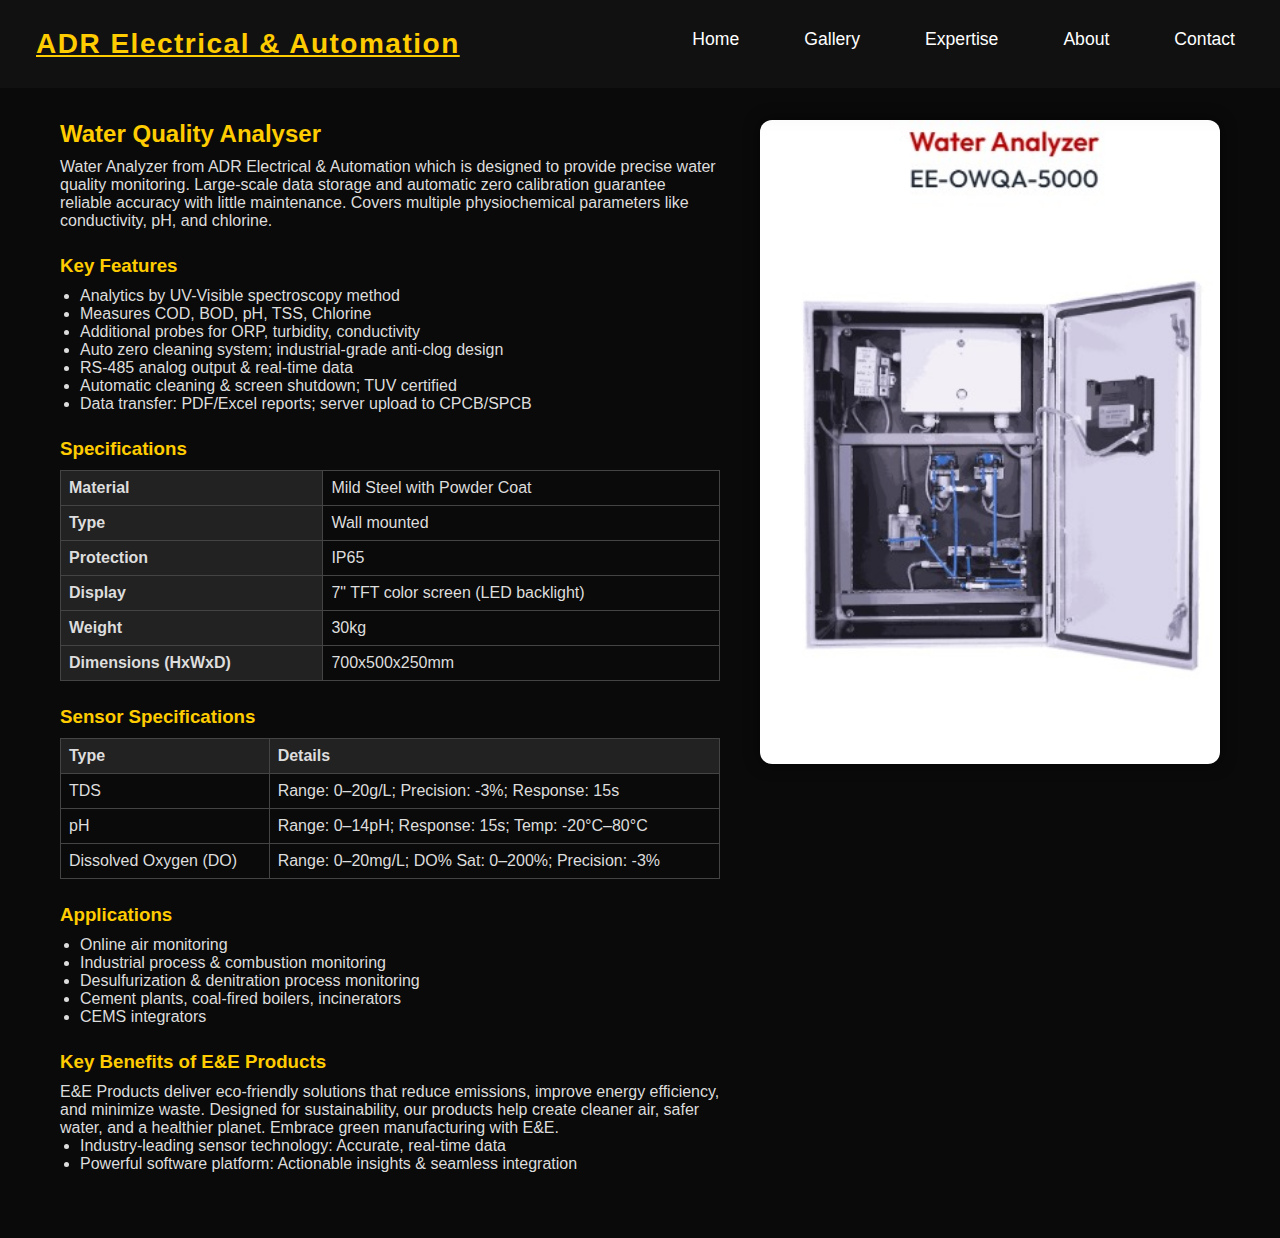
<file: project1.html>
<!DOCTYPE html>
<html lang="en">
<head>
  <meta charset="UTF-8" />
  <meta name="viewport" content="width=device-width, initial-scale=1.0" />
  <title>Water Quality Analyser - ADR Electrical & Automation</title>
  <link rel="stylesheet" href="css/style.css" />
  <style>
    .project-page {
      display: flex;
      flex-wrap: wrap;
      gap: 40px;
      max-width: 1200px;
      margin: 120px auto 40px;
      padding: 0 20px;
      color: #ddd;
    }
    .project-text {
      flex: 1 1 500px;
    }
    .project-images {
      flex: 1 1 300px;
      display: flex;
      flex-direction: column;
      gap: 20px;
    }
    .project-images img {
      width: 100%;
      border-radius: 12px;
      box-shadow: 0 0 15px rgba(0,0,0,0.6);
    }
    h1, h2, h3 {
      color: #ffcc00;
      margin-bottom: 10px;
    }
    .section-block {
      margin-bottom: 25px;
    }
    ul {
      margin-left: 20px;
      margin-bottom: 10px;
    }
    .downloads a {
      display: inline-block;
      margin: 5px 10px 5px 0;
      padding: 6px 12px;
      background: #222;
      border-radius: 6px;
      color: #ffcc00;
      text-decoration: none;
      transition: all 0.3s ease;
    }
    .downloads a:hover {
      background: #ffcc00;
      color: #000;
      transform: translateY(-2px);
      box-shadow: 0 0 10px rgba(255, 204, 0, 0.6);
    }
    table {
      width: 100%;
      border-collapse: collapse;
      margin-top: 10px;
    }
    table th, table td {
      border: 1px solid #444;
      padding: 8px;
      text-align: left;
    }
    table th {
      background: #222;
    }
  </style>
</head>
<body>
  <header>
    <nav class="navbar">
      <a href="index.html#home" class="logo">ADR Electrical & Automation</a>
      <ul class="nav-links">
        <li><a href="index.html#home">Home</a></li>
        <li><a href="index.html#gallery">Gallery</a></li>
        <li><a href="index.html#expertise">Expertise</a></li>
        <li><a href="index.html#about">About</a></li>
        <li><a href="index.html#contact">Contact</a></li>
      </ul>
    </nav>
  </header>

  <main class="project-page">
    <div class="project-text">
      <div class="section-block">
        <!-- <h1>All Products > Water Monitoring > Water Quality Analyser</h1> -->
        <h2>Water Quality Analyser</h2>
        <p>Water Analyzer from ADR Electrical & Automation which is designed to provide precise water quality monitoring. Large-scale data storage and automatic zero calibration guarantee reliable accuracy with little maintenance. Covers multiple physiochemical parameters like conductivity, pH, and chlorine.</p>
      </div>

      <div class="section-block">
        <h3>Key Features</h3>
        <ul>
          <li>Analytics by UV-Visible spectroscopy method</li>
          <li>Measures COD, BOD, pH, TSS, Chlorine</li>
          <li>Additional probes for ORP, turbidity, conductivity</li>
          <li>Auto zero cleaning system; industrial-grade anti-clog design</li>
          <li>RS-485 analog output & real-time data</li>
          <li>Automatic cleaning & screen shutdown; TUV certified</li>
          <li>Data transfer: PDF/Excel reports; server upload to CPCB/SPCB</li>
        </ul>
      </div>

      <div class="section-block">
        <h3>Specifications</h3>
        <table>
          <tr><th>Material</th><td>Mild Steel with Powder Coat</td></tr>
          <tr><th>Type</th><td>Wall mounted</td></tr>
          <tr><th>Protection</th><td>IP65</td></tr>
          <tr><th>Display</th><td>7" TFT color screen (LED backlight)</td></tr>
          <tr><th>Weight</th><td>30kg</td></tr>
          <tr><th>Dimensions (HxWxD)</th><td>700x500x250mm</td></tr>
        </table>
      </div>

      <div class="section-block">
        <h3>Sensor Specifications</h3>
        <table>
          <tr><th>Type</th><th>Details</th></tr>
          <tr><td>TDS</td><td>Range: 0–20g/L; Precision: -3%; Response: 15s</td></tr>
          <tr><td>pH</td><td>Range: 0–14pH; Response: 15s; Temp: -20°C–80°C</td></tr>
          <tr><td>Dissolved Oxygen (DO)</td><td>Range: 0–20mg/L; DO% Sat: 0–200%; Precision: -3%</td></tr>
        </table>
      </div>

      <div class="section-block">
        <h3>Applications</h3>
        <ul>
          <li>Online air monitoring</li>
          <li>Industrial process & combustion monitoring</li>
          <li>Desulfurization & denitration process monitoring</li>
          <li>Cement plants, coal-fired boilers, incinerators</li>
          <li>CEMS integrators</li>
        </ul>
      </div>
<!-- 
      <div class="section-block downloads">
        <h3>Downloads</h3>
        <a href="#">OWQA User Manual</a>
        <a href="#">OWQA Catalogue PDF</a>
      </div> -->

      <div class="section-block">
        <h3>Key Benefits of E&E Products</h3>
        <p>E&E Products deliver eco-friendly solutions that reduce emissions, improve energy efficiency, and minimize waste. Designed for sustainability, our products help create cleaner air, safer water, and a healthier planet. Embrace green manufacturing with E&E.</p>
        <ul>
          <li>Industry-leading sensor technology: Accurate, real-time data</li>
          <li>Powerful software platform: Actionable insights & seamless integration</li>
        </ul>
      </div>
    </div>

    <div class="project-images">
      <img src="assets/a6.jpeg" alt="Water Quality Analyser">
      <!-- <img src="assets/a61.jpeg" alt="Water Quality Analyser"> -->
      <!-- <img src="assets/a2.jpeg" alt="Analyzer Close-up"> -->
    </div>
  </main>
</body>
</html>
</file>
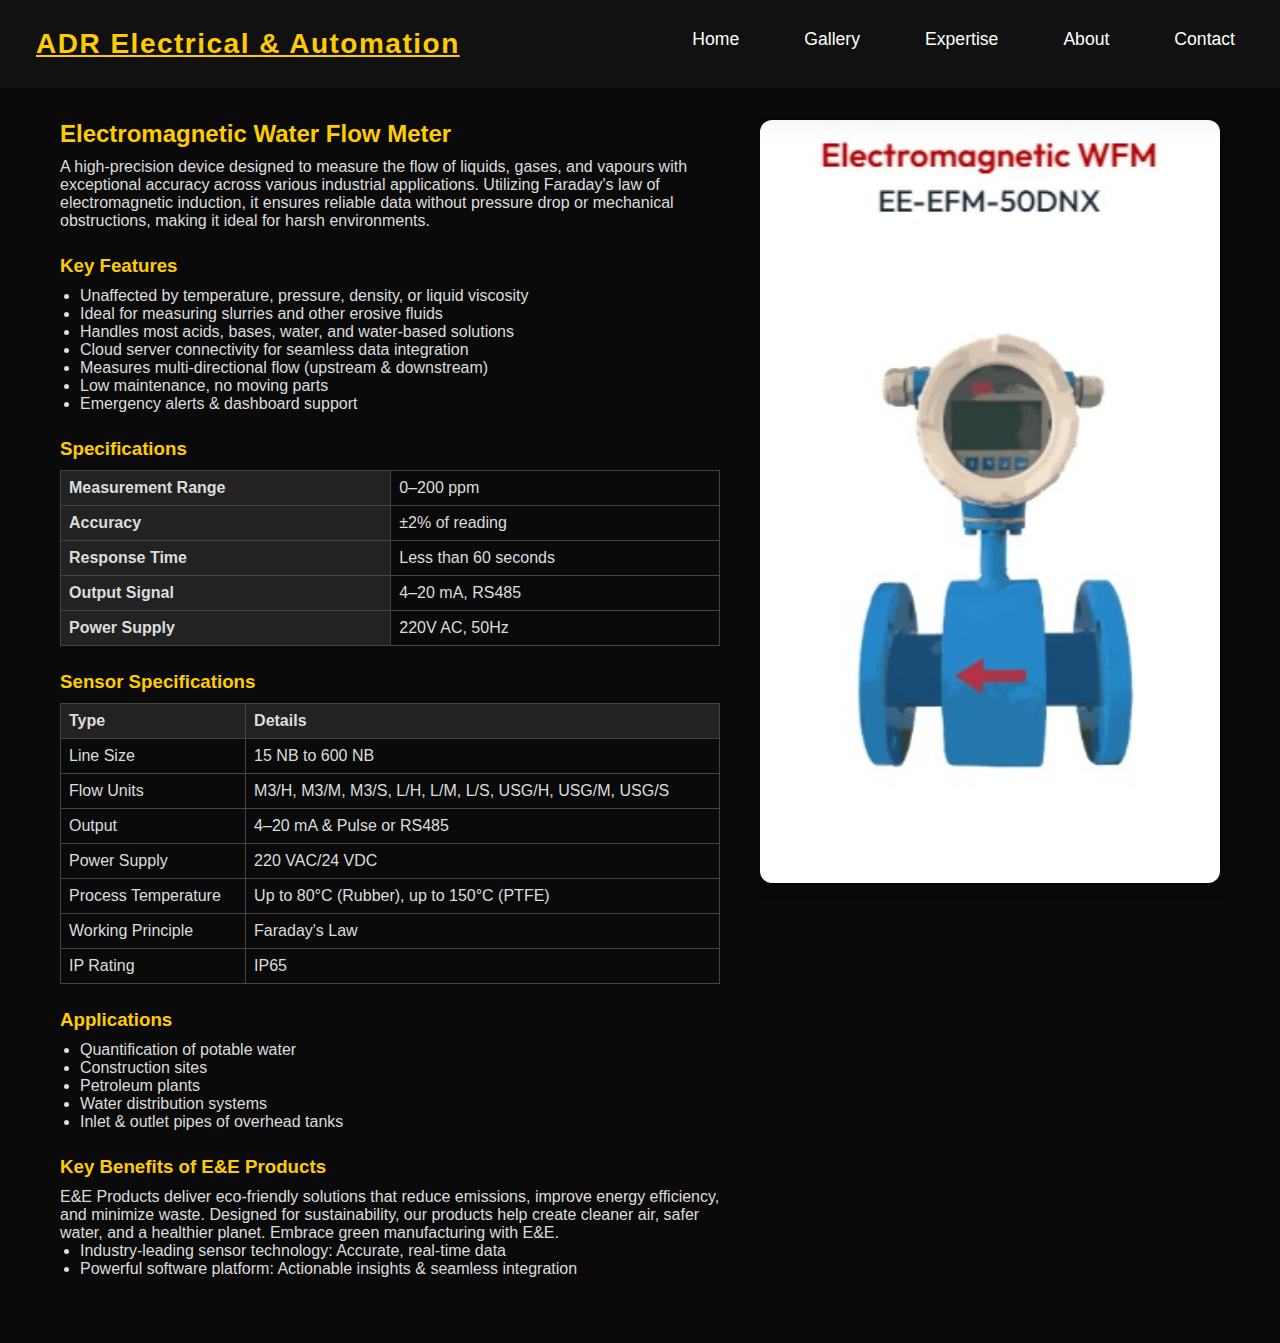
<file: project2.html>
<!DOCTYPE html>
<html lang="en">
<head>
  <meta charset="UTF-8" />
  <meta name="viewport" content="width=device-width, initial-scale=1.0" />
  <title>Electromagnetic Water Flow Meter - ADR Electrical & Automation</title>
  <link rel="stylesheet" href="css/style.css" />
  <style>
    .project-page {
      display: flex;
      flex-wrap: wrap;
      gap: 40px;
      max-width: 1200px;
      margin: 120px auto 40px;
      padding: 0 20px;
      color: #ddd;
    }
    .project-text {
      flex: 1 1 500px;
    }
    .project-images {
      flex: 1 1 300px;
      display: flex;
      flex-direction: column;
      gap: 20px;
    }
    .project-images img {
      width: 100%;
      border-radius: 12px;
      box-shadow: 0 0 15px rgba(0,0,0,0.6);
    }
    h1, h2, h3 {
      color: #ffcc00;
      margin-bottom: 10px;
    }
    .section-block {
      margin-bottom: 25px;
    }
    ul {
      margin-left: 20px;
      margin-bottom: 10px;
    }
    .downloads a {
      display: inline-block;
      margin: 5px 10px 5px 0;
      padding: 6px 12px;
      background: #222;
      border-radius: 6px;
      color: #ffcc00;
      text-decoration: none;
      transition: all 0.3s ease;
    }
    .downloads a:hover {
      background: #ffcc00;
      color: #000;
      transform: translateY(-2px);
      box-shadow: 0 0 10px rgba(255, 204, 0, 0.6);
    }
    table {
      width: 100%;
      border-collapse: collapse;
      margin-top: 10px;
    }
    table th, table td {
      border: 1px solid #444;
      padding: 8px;
      text-align: left;
    }
    table th {
      background: #222;
    }
  </style>
</head>
<body>
  <header>
    <nav class="navbar">
      <a href="index.html#home" class="logo">ADR Electrical & Automation</a>
      <ul class="nav-links">
        <li><a href="index.html#home">Home</a></li>
        <li><a href="index.html#gallery">Gallery</a></li>
        <li><a href="index.html#expertise">Expertise</a></li>
        <li><a href="index.html#about">About</a></li>
        <li><a href="index.html#contact">Contact</a></li>
      </ul>
    </nav>
  </header>

  <main class="project-page">
    <div class="project-text">
      <div class="section-block">
        <!-- <h1>All Products > Water Monitoring > Electromagnetic Water Flow Meter</h1> -->
        <h2>Electromagnetic Water Flow Meter</h2>
        <p>A high-precision device designed to measure the flow of liquids, gases, and vapours with exceptional accuracy across various industrial applications. Utilizing Faraday's law of electromagnetic induction, it ensures reliable data without pressure drop or mechanical obstructions, making it ideal for harsh environments.</p>
      </div>

      <div class="section-block">
        <h3>Key Features</h3>
        <ul>
          <li>Unaffected by temperature, pressure, density, or liquid viscosity</li>
          <li>Ideal for measuring slurries and other erosive fluids</li>
          <li>Handles most acids, bases, water, and water-based solutions</li>
          <li>Cloud server connectivity for seamless data integration</li>
          <li>Measures multi-directional flow (upstream & downstream)</li>
          <li>Low maintenance, no moving parts</li>
          <li>Emergency alerts & dashboard support</li>
        </ul>
      </div>

      <div class="section-block">
        <h3>Specifications</h3>
        <table>
          <tr><th>Measurement Range</th><td>0–200 ppm</td></tr>
          <tr><th>Accuracy</th><td>±2% of reading</td></tr>
          <tr><th>Response Time</th><td>Less than 60 seconds</td></tr>
          <tr><th>Output Signal</th><td>4–20 mA, RS485</td></tr>
          <tr><th>Power Supply</th><td>220V AC, 50Hz</td></tr>
        </table>
      </div>

      <div class="section-block">
        <h3>Sensor Specifications</h3>
        <table>
          <tr><th>Type</th><th>Details</th></tr>
          <tr><td>Line Size</td><td>15 NB to 600 NB</td></tr>
          <tr><td>Flow Units</td><td>M3/H, M3/M, M3/S, L/H, L/M, L/S, USG/H, USG/M, USG/S</td></tr>
          <tr><td>Output</td><td>4–20 mA & Pulse or RS485</td></tr>
          <tr><td>Power Supply</td><td>220 VAC/24 VDC</td></tr>
          <tr><td>Process Temperature</td><td>Up to 80°C (Rubber), up to 150°C (PTFE)</td></tr>
          <tr><td>Working Principle</td><td>Faraday's Law</td></tr>
          <tr><td>IP Rating</td><td>IP65</td></tr>
        </table>
      </div>

      <div class="section-block">
        <h3>Applications</h3>
        <ul>
          <li>Quantification of potable water</li>
          <li>Construction sites</li>
          <li>Petroleum plants</li>
          <li>Water distribution systems</li>
          <li>Inlet & outlet pipes of overhead tanks</li>
        </ul>
      </div>

      <!-- <div class="section-block downloads">
        <h3>Downloads</h3>
        <a href="#">EWFM User Manual</a>
        <a href="#">EWFM Catalogue PDF</a>
      </div> -->

      <div class="section-block">
        <h3>Key Benefits of E&E Products</h3>
        <p>E&E Products deliver eco-friendly solutions that reduce emissions, improve energy efficiency, and minimize waste. Designed for sustainability, our products help create cleaner air, safer water, and a healthier planet. Embrace green manufacturing with E&E.</p>
        <ul>
          <li>Industry-leading sensor technology: Accurate, real-time data</li>
          <li>Powerful software platform: Actionable insights & seamless integration</li>
        </ul>
      </div>
    </div>

    <div class="project-images">
      <img src="assets/a8.jpeg" alt="Electromagnetic Water Flow Meter">
      <!-- <img src="assets/flow2.jpeg" alt="Flow Meter Close-up"> -->
    </div>
  </main>
</body>
</html>
</file>
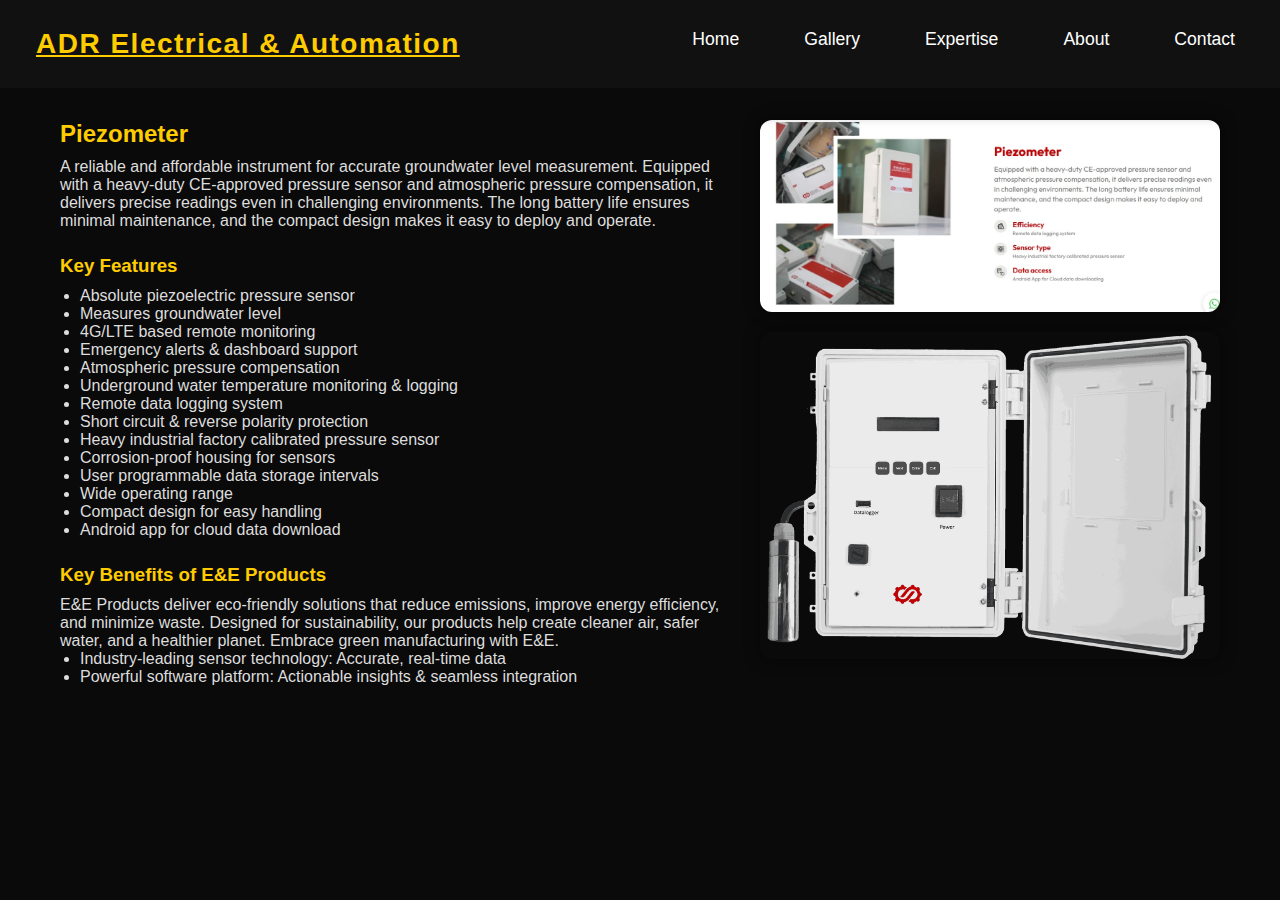
<file: project3.html>
<!DOCTYPE html>
<html lang="en">
<head>
  <meta charset="UTF-8" />
  <meta name="viewport" content="width=device-width, initial-scale=1.0" />
  <title>Piezometer - ADR Electrical & Automation</title>
  <link rel="stylesheet" href="css/style.css" />
  <style>
    .project-page {
      display: flex;
      flex-wrap: wrap;
      gap: 40px;
      max-width: 1200px;
      margin: 120px auto 40px;
      padding: 0 20px;
      color: #ddd;
    }
    .project-text {
      flex: 1 1 500px;
    }
    .project-images {
      flex: 1 1 300px;
      display: flex;
      flex-direction: column;
      gap: 20px;
    }
    .project-images img {
      width: 100%;
      border-radius: 12px;
      box-shadow: 0 0 15px rgba(0,0,0,0.6);
    }
    h1, h2, h3 {
      color: #ffcc00;
      margin-bottom: 10px;
    }
    .section-block {
      margin-bottom: 25px;
    }
    ul {
      margin-left: 20px;
      margin-bottom: 10px;
    }
    .downloads a {
      display: inline-block;
      margin: 5px 10px 5px 0;
      padding: 6px 12px;
      background: #222;
      border-radius: 6px;
      color: #ffcc00;
      text-decoration: none;
      transition: all 0.3s ease;
    }
    .downloads a:hover {
      background: #ffcc00;
      color: #000;
      transform: translateY(-2px);
      box-shadow: 0 0 10px rgba(255, 204, 0, 0.6);
    }
  </style>
</head>
<body>
  <header>
    <nav class="navbar">
      <a href="index.html#home" class="logo">ADR Electrical & Automation</a>
      <ul class="nav-links">
        <li><a href="index.html#home">Home</a></li>
        <li><a href="index.html#gallery">Gallery</a></li>
        <li><a href="index.html#expertise">Expertise</a></li>
        <li><a href="index.html#about">About</a></li>
        <li><a href="index.html#contact">Contact</a></li>
      </ul>
    </nav>
  </header>

  <main class="project-page">
    <div class="project-text">
      <div class="section-block">
        <!-- <h1>All Products > Groundwater Monitoring > Piezometer</h1> -->
        <h2>Piezometer</h2>
        <p>A reliable and affordable instrument for accurate groundwater level measurement. Equipped with a heavy-duty CE-approved pressure sensor and atmospheric pressure compensation, it delivers precise readings even in challenging environments. The long battery life ensures minimal maintenance, and the compact design makes it easy to deploy and operate.</p>
      </div>

      <div class="section-block">
        <h3>Key Features</h3>
        <ul>
          <li>Absolute piezoelectric pressure sensor</li>
          <li>Measures groundwater level</li>
          <li>4G/LTE based remote monitoring</li>
          <li>Emergency alerts & dashboard support</li>
          <li>Atmospheric pressure compensation</li>
          <li>Underground water temperature monitoring & logging</li>
          <li>Remote data logging system</li>
          <li>Short circuit & reverse polarity protection</li>
          <li>Heavy industrial factory calibrated pressure sensor</li>
          <li>Corrosion-proof housing for sensors</li>
          <li>User programmable data storage intervals</li>
          <li>Wide operating range</li>
          <li>Compact design for easy handling</li>
          <li>Android app for cloud data download</li>
        </ul>
      </div>

      <!-- <div class="section-block downloads">
        <h3>Downloads</h3>
        <a href="#">Piezometer User Manual</a>
        <a href="#">Piezometer Catalogue PDF</a>
      </div> -->

      <div class="section-block">
        <h3>Key Benefits of E&E Products</h3>
        <p>E&E Products deliver eco-friendly solutions that reduce emissions, improve energy efficiency, and minimize waste. Designed for sustainability, our products help create cleaner air, safer water, and a healthier planet. Embrace green manufacturing with E&E.</p>
        <ul>
          <li>Industry-leading sensor technology: Accurate, real-time data</li>
          <li>Powerful software platform: Actionable insights & seamless integration</li>
        </ul>
      </div>
    </div>

    <div class="project-images">
      <img src="assets/a9.jpeg" alt="Piezometer">
      <img src="assets/a91.jpeg" alt="Piezometer Close-up">
    </div>
  </main>
</body>
</html>
</file>
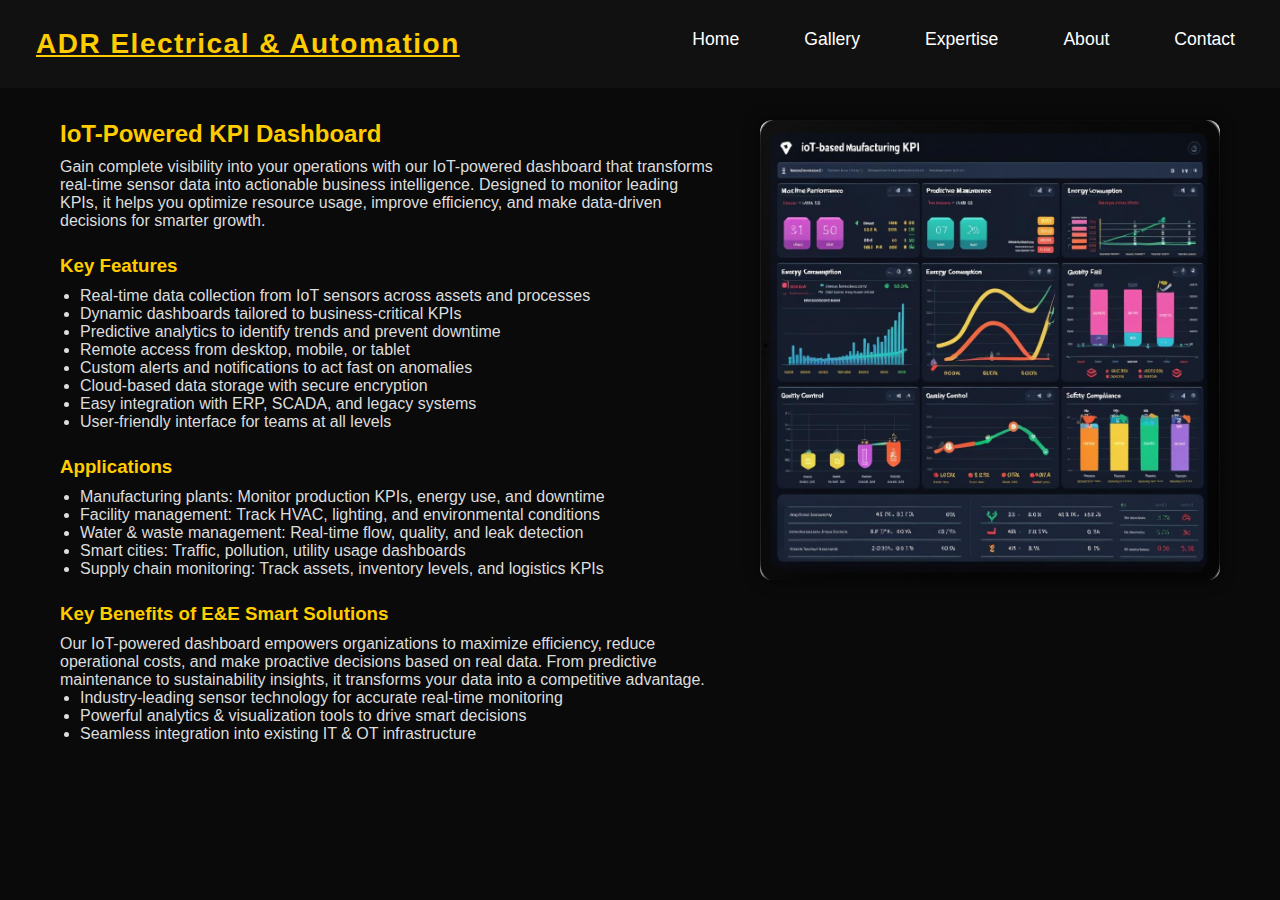
<file: project4.html>
<!DOCTYPE html>
<html lang="en">
<head>
  <meta charset="UTF-8" />
  <meta name="viewport" content="width=device-width, initial-scale=1.0" />
  <title>IoT-Powered KPI Dashboard - ADR Electrical & Automation</title>
  <link rel="stylesheet" href="css/style.css" />
  <style>
    .project-page {
      display: flex;
      flex-wrap: wrap;
      gap: 40px;
      max-width: 1200px;
      margin: 120px auto 40px;
      padding: 0 20px;
      color: #ddd;
    }
    .project-text {
      flex: 1 1 500px;
    }
    .project-images {
      flex: 1 1 300px;
      display: flex;
      flex-direction: column;
      gap: 20px;
    }
    .project-images img {
      width: 100%;
      border-radius: 12px;
      box-shadow: 0 0 15px rgba(0,0,0,0.6);
    }
    h1, h2, h3 {
      color: #ffcc00;
      margin-bottom: 10px;
    }
    .section-block {
      margin-bottom: 25px;
    }
    ul {
      margin-left: 20px;
      margin-bottom: 10px;
    }
    .downloads a {
      display: inline-block;
      margin: 5px 10px 5px 0;
      padding: 6px 12px;
      background: #222;
      border-radius: 6px;
      color: #ffcc00;
      text-decoration: none;
      transition: all 0.3s ease;
    }
    .downloads a:hover {
      background: #ffcc00;
      color: #000;
      transform: translateY(-2px);
      box-shadow: 0 0 10px rgba(255, 204, 0, 0.6);
    }
  </style>
</head>
<body>
  <header>
    <nav class="navbar">
      <a href="index.html#home" class="logo">ADR Electrical & Automation</a>
      <ul class="nav-links">
        <li><a href="index.html#home">Home</a></li>
        <li><a href="index.html#gallery">Gallery</a></li>
        <li><a href="index.html#expertise">Expertise</a></li>
        <li><a href="index.html#about">About</a></li>
        <li><a href="index.html#contact">Contact</a></li>
      </ul>
    </nav>
  </header>

  <main class="project-page">
    <div class="project-text">
      <div class="section-block">
        <!-- <h1>All Products > Smart Solutions > IoT-Powered KPI Dashboard</h1> -->
        <h2>IoT-Powered KPI Dashboard</h2>
        <p>Gain complete visibility into your operations with our IoT-powered dashboard that transforms real-time sensor data into actionable business intelligence. Designed to monitor leading KPIs, it helps you optimize resource usage, improve efficiency, and make data-driven decisions for smarter growth.</p>
      </div>

      <div class="section-block">
        <h3>Key Features</h3>
        <ul>
          <li>Real-time data collection from IoT sensors across assets and processes</li>
          <li>Dynamic dashboards tailored to business-critical KPIs</li>
          <li>Predictive analytics to identify trends and prevent downtime</li>
          <li>Remote access from desktop, mobile, or tablet</li>
          <li>Custom alerts and notifications to act fast on anomalies</li>
          <li>Cloud-based data storage with secure encryption</li>
          <li>Easy integration with ERP, SCADA, and legacy systems</li>
          <li>User-friendly interface for teams at all levels</li>
        </ul>
      </div>

      <div class="section-block">
        <h3>Applications</h3>
        <ul>
          <li>Manufacturing plants: Monitor production KPIs, energy use, and downtime</li>
          <li>Facility management: Track HVAC, lighting, and environmental conditions</li>
          <li>Water & waste management: Real-time flow, quality, and leak detection</li>
          <li>Smart cities: Traffic, pollution, utility usage dashboards</li>
          <li>Supply chain monitoring: Track assets, inventory levels, and logistics KPIs</li>
        </ul>
      </div>
<!-- 
      <div class="section-block downloads">
        <h3>Downloads</h3>
        <a href="#">Dashboard User Guide</a>
        <a href="#">Dashboard Product Brochure</a>
      </div> -->

      <div class="section-block">
        <h3>Key Benefits of E&E Smart Solutions</h3>
        <p>Our IoT-powered dashboard empowers organizations to maximize efficiency, reduce operational costs, and make proactive decisions based on real data. From predictive maintenance to sustainability insights, it transforms your data into a competitive advantage.</p>
        <ul>
          <li>Industry-leading sensor technology for accurate real-time monitoring</li>
          <li>Powerful analytics & visualization tools to drive smart decisions</li>
          <li>Seamless integration into existing IT & OT infrastructure</li>
        </ul>
      </div>
    </div>

    <div class="project-images">
      <img src="assets/a17.jpeg" alt="IoT KPI Dashboard">
      <!-- <img src="assets/dashboard2.jpeg" alt="Dashboard Example"> -->
    </div>
  </main>
</body>
</html>
</file>
<file: css/style.css>
* {
    margin: 0;
    padding: 0;
    box-sizing: border-box;
  }
  html {
    scroll-behavior: smooth;
  }
  
  
  body {
    font-family: Arial, sans-serif;
    color: #fff;
    background: #0a0a0a;
    scroll-behavior: smooth;
  }
  
  .logo {
    font-size: 28px;
    font-weight: 800;
    color: #ffcc00;
    font-family: 'Segoe UI', Tahoma, Geneva, Verdana, sans-serif;
    letter-spacing: 1.5px;
    padding: 8px 16px;
    border-radius: 10px;
    transition: all 0.3s ease;
  }
  
  .logo:hover {
    background-color: #ffcc00;
    color: #000;
    box-shadow: 0 0 15px 5px rgba(255, 204, 0, 0.6);
    transform: scale(1.05);
  }
  
  .navbar {
    display: flex;
    justify-content: space-between;
    align-items: center;
    padding: 20px;
    background: #111;
    position: fixed;
    width: 100%;
    top: 0;
    z-index: 999;
  }
  
  .nav-links {
    list-style: none;
    display: flex;
    gap: 15px;
  }
  
  .nav-links a {
    color: #fff;
    text-decoration: none;
    margin: 0 15px;
    font-size: 1.1rem;
    transition: all 0.3s ease;
    padding: 6px 10px;
    border-radius: 6px;
    position: relative;
  }
  
  .nav-links a:hover {
    background-color: rgba(255, 255, 255, 0.1);
    color: #fff;
    box-shadow: 0 0 10px rgba(255, 255, 255, 0.7);
    transform: translateY(-2px);
  }
  
  .section {
    padding: 100px 20px 50px;
    min-height: 100vh;
    scroll-margin-top: 30px;
    /* scroll-margin-top: 80px; */
  }

  .gallery-section {
    scroll-margin-top: 80px;
  }
  
  
  .home-section {
    position: relative;
    height: 100vh;
    display: flex;
    align-items: center;
    justify-content: center;
    padding: 0 20px;
    overflow: hidden;
    color: white;
    text-align: center;
  }
  
  .bg-video {
    position: absolute;
    top: 0;
    left: 0;
    height: 100%;
    width: 100%;
    object-fit: cover;
    z-index: -1;
    opacity: 0.4; /* adjust for brightness */
  }
  
  .home-content {
    position: relative;
    z-index: 1;
    max-width: 850px;
  }
  
  .home-content h1 {
    font-size: 2.5rem;
    margin-bottom: 20px;
    text-shadow: 1px 1px 8px #000;
  }
  
  .home-content p {
    font-size: 1.2rem;
    text-shadow: 1px 1px 6px #000;
  }
  
 .gallery-section {
  scroll-margin-top: 80px;
  padding: 50px 20px;
  background: linear-gradient(90deg, #0a0a0a 0%, #1a1a1a 50%, #0a0a0a 100%);
  background-size: 200% 100%;
  animation: backgroundBlink 5s infinite linear;
  color: white;
  text-align: center;
  overflow: hidden;
  width: 100%;
}

.gallery-section h2 {
  font-size: 2.2rem;
  margin-bottom: 10px;
  text-transform: uppercase;
  letter-spacing: 1px;
}

.gallery-description {
  margin-bottom: 30px;
  font-size: 1.1rem;
  opacity: 0.85;
  max-width: 700px;
  margin-left: auto;
  margin-right: auto;
}

.gallery-grid {
  column-count: 4;
  column-gap: 15px;
  max-width: 1400px;
  margin: 0 auto;
}

.gallery-item {
  break-inside: avoid;
  margin-bottom: 15px;
  transition: transform 0.3s ease, box-shadow 0.3s ease;
  border-radius: 10px;
  overflow: hidden;
}

.gallery-item img {
  width: 100%;
  height: auto;
  object-fit: cover;
  display: block;
  border-radius: 10px;
  box-shadow: 0 4px 12px rgba(0, 0, 0, 0.5);
  transition: transform 0.3s ease, filter 0.3s ease;
}

/* Hover effect */
.gallery-item:hover {
  transform: translateY(-5px);
}

.gallery-item img:hover {
  filter: brightness(1.1) contrast(1.05);
  transform: scale(1.02);
}

/* Animation for background */
@keyframes backgroundBlink {
  0% {
    background-position: 200% 0;
  }
  50% {
    background-position: 100% 0;
  }
  100% {
    background-position: 0% 0;
  }
}

/* Responsive adjustments */
@media (max-width: 1200px) {
  .gallery-grid {
    column-count: 3;
  }
}

@media (max-width: 768px) {
  .gallery-grid {
    column-count: 2;
    column-gap: 12px;
  }
}

@media (max-width: 480px) {
  .gallery-grid {
    column-count: 1;
  }

  .gallery-section h2 {
    font-size: 1.8rem;
  }
}



  
  .expertise-section {
    background: #0d0d0d;
    color: #fff;
    padding: 60px 20px;
  }
  
  .expertise-section h2 {
    text-align: center;
    font-size: 2.5rem;
    margin-bottom: 40px;
    color: #ffcc00;
  }
  
  .expertise-container {
    display: flex;
    flex-wrap: wrap;
    justify-content: center;
    gap: 30px;
  }
  
  .expertise-box {
    background: #1a1a1a;
    border: 1px solid #333;
    border-radius: 16px;
    padding: 25px;
    width: 300px;
    transition: 0.3s ease-in-out;
    box-shadow: 0 0 0 transparent;
    cursor: pointer;
  }
  
  .expertise-box h3 {
    font-size: 1.3rem;
    color: #ffd700;
    margin-bottom: 15px;
  }
  
  .expertise-box ul {
    list-style-type: disc;
    padding-left: 20px;
  }
  
  .expertise-box li {
    margin-bottom: 8px;
    transition: color 0.2s;
  }
  
  .expertise-box:hover {
    box-shadow: 0 0 15px rgba(255, 204, 0, 0.7);
    transform: translateY(-5px);
  }
  
  .expertise-box:hover li {
    color: #ffffff;
  }
  
  /* Optional mobile responsiveness */
  @media (max-width: 768px) {
    .expertise-box {
      width: 100%;
    }
  }
  .about-section h2,
  .about-section h3 {
    text-align: center;
    margin-bottom: 20px; /* Gap below heading */
    margin-top: 40px;     /* Gap above subheadings (for h3) */
  }
  
  .about-section h2 {
    margin-top: 0; /* No extra top margin for the first main heading */
  }
  
  .about-section p {
    margin-bottom: 20px;
    line-height: 1.6;
  }

  .about-section ul {
    padding-left: 20px;
    margin-bottom: 20px;
  }
  
  .about-section ul li {
    margin-bottom: 8px;
    line-height: 1.6;
  }
  
  .about-section h3 {
    margin-top: 30px;
    color: #ffcc00; /* ADR theme yellow */
  }
  
  .about-section p {
    line-height: 1.6;
    margin-bottom: 15px;
  }
  
  .glow-quote {
    font-size: 1.6rem;
    font-weight: bold;
    color: #FFD700; /* Golden yellow */
    text-align: center;
    margin-top: 40px;
    animation: glowEffect 2s ease-in-out infinite alternate;
    text-shadow: 0 0 10px #FFD700, 0 0 20px #FFA500, 0 0 30px #FF8C00;
  }
  
  @keyframes glowEffect {
    0% {
      text-shadow: 0 0 5px #FFD700, 0 0 10px #FFA500, 0 0 15px #FF8C00;
      transform: scale(1);
    }
    100% {
      text-shadow: 0 0 20px #FFD700, 0 0 30px #FFA500, 0 0 40px #FF8C00;
      transform: scale(1.03);
    }
  }
  
  .contact-section h2 {
    font-size: 2.5rem;
    color: gold;
    text-shadow:
      0 0 5px yellow,
      0 0 10px gold,
      0 0 20px orange,
      0 0 40px yellow;
    animation: glowText 2s ease-in-out infinite alternate;
    margin-bottom: 40px;
  }
  
  @keyframes glowText {
    from {
      text-shadow:
        0 0 5px yellow,
        0 0 10px gold,
        0 0 15px orange;
    }
    to {
      text-shadow:
        0 0 10px gold,
        0 0 20px yellow,
        0 0 30px orange,
        0 0 40px yellow;
    }
  }
  


  .contact-section {
    background: #111;
    padding: 80px 20px;
    color: #fff;
    text-align: center;
  }
  
  form {
    max-width: 600px;
    margin: auto;
  }
  
  .form-group {
    position: relative;
    margin-bottom: 30px;
  }
  
  input, textarea {
    width: 100%;
    padding: 12px;
    background: #1e1e1e;
    border: 2px solid #444;
    border-radius: 8px;
    color: #fff;
    font-size: 16px;
    transition: all 0.3s ease;
  }
  
  input:focus, textarea:focus {
    border-color: gold;
    outline: none;
    background: #222;
  }
  
  label {
    position: absolute;
    top: 12px;
    left: 14px;
    color: #888;
    pointer-events: none;
    transition: 0.2s ease all;
  }
  
  input:focus + label,
  input:not(:placeholder-shown) + label,
  textarea:focus + label,
  textarea:not(:placeholder-shown) + label {
    top: -10px;
    left: 10px;
    background: #111;
    color: gold;
    padding: 0 5px;
    font-size: 14px;
  }
  
  textarea {
    min-height: 100px;
    resize: vertical;
  }
  
  .error-message {
    font-size: 12px;
    color: red;
    text-align: left;
    margin-top: 5px;
    display: none;
  }
  
  .submit-btn {
    padding: 12px 30px;
    background: linear-gradient(45deg, gold, orange);
    border: none;
    border-radius: 50px;
    font-size: 16px;
    font-weight: bold;
    color: #111;
    cursor: pointer;
    transition: 0.3s ease all;
    box-shadow: 0 0 10px rgba(255, 215, 0, 0.5);
  }
  
  .submit-btn:hover {
    background: linear-gradient(45deg, orange, gold);
    box-shadow: 0 0 20px rgba(255, 215, 0, 0.8);
    transform: scale(1.05);
  }
  
  .site-footer {
    background: #111;
    color: #f0f0f0;
    padding: 40px 5vw 20px;
    font-size: 0.95rem;
    margin-top: 60px;
    text-align: center;
  }
  
  .footer-content {
    display: flex;
    flex-wrap: wrap;
    justify-content: space-between;
    gap: 100px;
  }
  
  .footer-content div {
    flex: 1;
    min-width: 220px;
  }
  
  .footer-logo h3 {
    font-size: 1.6rem;
    color: gold;
    margin-bottom: 10px;
  }
  
  .footer-logo p {
    color: #ccc;
  }
  
  .footer-contact h4,
  .footer-links h4 {
    color: yellow;
    margin-bottom: 10px;
  }
  
  .footer-contact p,
  .footer-links ul {
    color: #ccc;
    margin-bottom: 6px;
  }
  
  .footer-links ul {
    list-style: none;
    padding: 0;
  }
  
  .footer-links ul li a {
    color: #ccc;
    text-decoration: none;
    transition: color 0.3s ease;
  }
  
  .footer-links ul li a:hover {
    color: gold;
  }
  
  .footer-bottom {
    text-align: center;
    padding-top: 20px;
    border-top: 1px solid #333;
    color: #999;
    font-size: 0.85rem;
  }
  



  /* for mobile version */
</file>
